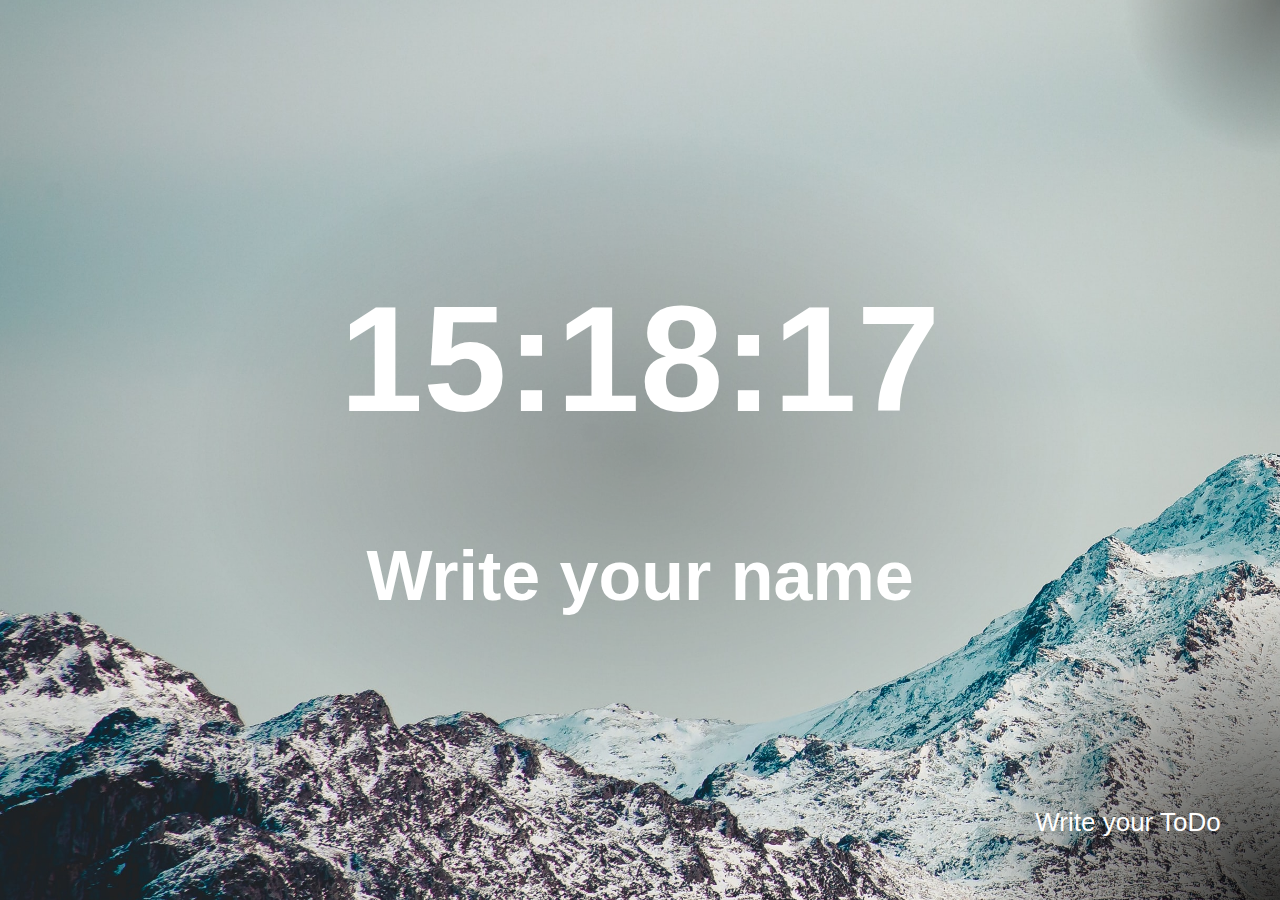
<file: index.html>
<!DOCTYPE html>
<html lang="en">
<head>
    <meta charset="UTF-8">
    <meta name="viewport" content="width=device-width, initial-scale=1.0">
    <title>Momentum</title>
    <link rel="stylesheet" href="index.css">
    <link rel="stylesheet" href="clock.css">
    <link rel="stylesheet" href="username.css">
    <link rel="stylesheet" href="todo.css">
    <link rel="stylesheet" href="weather.css">
</head>
<body>
    <div class="container">
    <div class="js-clock">00:00</div>
    <div class="user-name">
        <form  class="user-name__form">
            <input type="text" placeholder="Write your name">
        </form>
        <span class="user-name__greeting"></span>
    </div>
    <section class="toDo__contanier">
        <form class="toDo__form">
            <input type="text" placeholder="Write your ToDo">
        </form>
        <ul class="toDo__list">
        </ul>
    </section>
    <span class="weather"></span>
    </div>  
    <script src="user_name.js"></script>
    <script src="todo.js"></script>
    <script src="clock.js"></script>
    <script src="weather.js"></script>
    <script src="bg.js"></script>
</body>
</html>
</file>
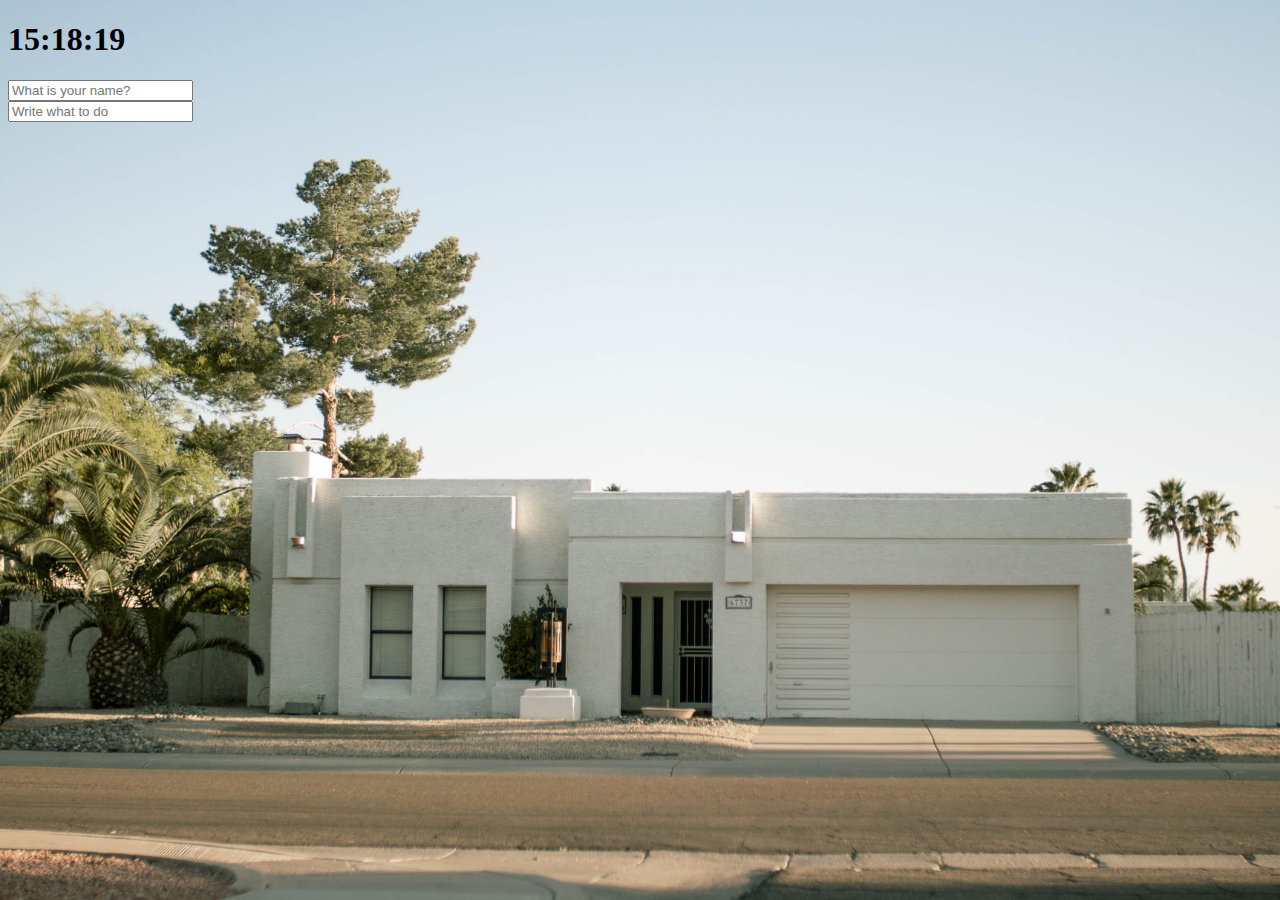
<file: momentum/index.html>
<!DOCTYPE html>
<html lang="en">
  <head>
    <meta charset="UTF-8" />
    <meta name="viewport" content="width=device-width, initial-scale=1.0" />
    <title>Document</title>
    <link rel="stylesheet" href="index.css" />
  </head>
  <body>
    <div class="js-clock">
      <h1>00:00</h1>
    </div>
    <form class="js-form">
      <input type="text" placeholder="What is your name?" class="js-input" />
    </form>
    <h4 class="js-greetings"></h4>
    <form class="js-toDoForm">
      <input type="text" placeholder="Write what to do">
    </form>
    <ul class="js-toDoList">
    </ul>
    <span class="js-weather"></span>
    <script src="clock.js"></script>
    <script src="greeting.js"></script>
    <script src="todo.js"></script>
    <script src="bg.js"></script>
    <script src="weather.js"></script>
  </body>
</html>
</file>
<file: index.css>
html,
body,
div,
span,
applet,
object,
iframe,
h1,
h2,
h3,
h4,
h5,
h6,
p,
blockquote,
pre,
a,
abbr,
acronym,
address,
big,
cite,
code,
del,
dfn,
em,
img,
ins,
kbd,
q,
s,
samp,
small,
strike,
strong,
sub,
sup,
tt,
var,
b,
u,
i,
center,
dl,
dt,
dd,
ol,
ul,
li,
fieldset,
form,
label,
legend,
table,
caption,
tbody,
tfoot,
thead,
tr,
th,
td,
article,
aside,
canvas,
details,
embed,
figure,
figcaption,
footer,
header,
hgroup,
menu,
nav,
output,
ruby,
section,
summary,
time,
mark,
audio,
video {
	margin: 0;
	padding: 0;
	border: 0;
	font-size: 100%;
	font: inherit;
	vertical-align: baseline;
}
/* HTML5 display-role reset for older browsers */
article,
aside,
details,
figcaption,
figure,
footer,
header,
hgroup,
menu,
nav,
section {
	display: block;
}
body {
	line-height: 1;
	background-color: black;
	font-family: 'Segoe UI', Tahoma, Geneva, Verdana, sans-serif;
}
body::before {
	content: " ";
	position: absolute;
	background: radial-gradient(circle at bottom right, rgba(0, 0, 0, 0.8), rgba(0, 0, 0, 0) 20%),
		radial-gradient(circle at top right, rgba(0, 0, 0, 0.4), rgba(0, 0, 0, 0) 10%),
		radial-gradient(ellipse at center, rgba(0, 0, 0, 0.25), rgba(0, 0, 0, 0) 50%);
	background-blend-mode: overlay;
	height: 100vh;
	width: 100vw;
	z-index: -1;
}
ol,
ul {
	list-style: none;
}
blockquote,
q {
	quotes: none;
}
blockquote:before,
blockquote:after,
q:before,
q:after {
	content: '';
	content: none;
}
table {
	border-collapse: collapse;
	border-spacing: 0;
}

.user-name__form,
.user-name__greeting {
	display: none;
}

.showing {
	display: block;
}

.bg_image {
	position: absolute;
	width: 100%;
	height: 100%;
	left: 0;
	top: 0;
	z-index: -2;
	object-fit: cover;
}
</file>
<file: clock.css>
.container {
	display: flex;
	width: 100%;
	height: 100vh;
	align-items: center;
	justify-content: center;
	flex-direction: column;
}

.js-clock {
	font-size: 150px;
	color: white;
	font-weight: 700;
	margin: 80px 0;
}
</file>
<file: username.css>
.user-name {
	font-size: 80px;
	font-weight: 600;
	color: white;
	margin-bottom: 80px;
}

.user-name__form input {
	width: 60vw;
	height: 100px;
	text-align: center;
	background: transparent;
	border: none;
	font-size: 100px;
	font-weight: 600;
	color: white;
}
.user-name__form input:focus {
	outline: none;
}
.user-name__form input::placeholder {
	font-size: 70px;
	color: white;
}
</file>
<file: todo.css>
.toDo__contanier {
	position: absolute;
	right: 50px;
	bottom: 50px;
	display: flex;
	flex-direction: column-reverse;
}

.toDo__form input {
	width: 200px;
	height: 50px;
	text-align: center;
	background: transparent;
	border: none;
	color: white;
	font-size: 20px;
	font-weight: 700;
}

.toDo__form input:focus {
	outline: none;
}

.toDo__form input::placeholder {
	color: white;
	font-size: 26px;
	font-weight: 500;
}

.toDo__list li {
	color: white;
	display: flex;
	justify-content: space-between;
	align-items: center;
	background-color: rgba(10, 10, 10, 0.4);
	margin: 5px;
	padding: 10px;
	font-size: 20px;
	border-radius: 10px;
}

button {
	border: none;
	background: none;
	cursor: pointer;
}
</file>
<file: weather.css>
.weather {
	position: absolute;
	right: 50px;
	top: 50px;
	font-size: 26px;
	color: white;
	text-align: center;
	line-height: 150%;
}
</file>
<file: momentum/index.css>
body {
	background-color: cadetblue;
}

.js-form,
.js-greetings {
	display: none;
}

.showing {
	display: block;
}

@keyframes fadeIn {
	from {
		opacity: 0%;
	}
	to {
		opacity: 100%;
	}
}

.bgImage {
	position: absolute;
	width: 100%;
	height: 100%;
	left: 0;
	top: 0;
	z-index: -1;
	object-fit: cover;
	animation: fadeIn 0.5s linear;
}
</file>
